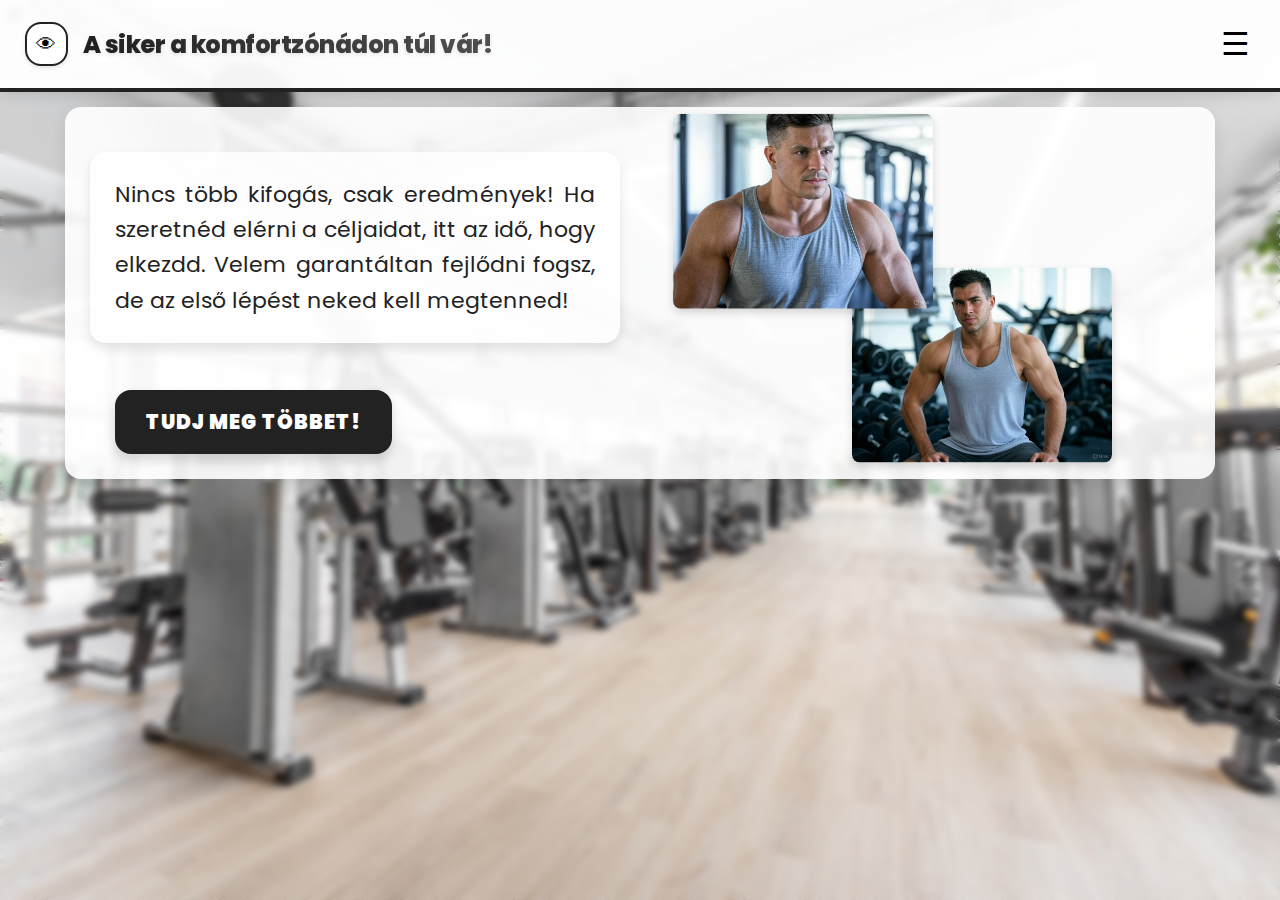
<file: index.html>
<!DOCTYPE html>
<html lang="hu">

<head>
    <meta charset="UTF-8">
    <meta name="viewport" content="width=device-width, initial-scale=1.0">
    <title>Kezdőlap | Deli Márk - Személyi edző</title>
    <link rel="stylesheet" href="kezdolap.css">
    <link rel="stylesheet" href="indexprint.css" media="print">
    <link href="https://fonts.googleapis.com/css2?family=Poppins:wght@400;500;600;700;800&display=swap"
        rel="stylesheet">
</head>

<body>
    <a href="#maincontent" class="skip-link">Ugrás a tartalomra</a>
    <header>
    <button id="highContrastToggle" class="contrast-icon-btn" aria-label="Nagy kontrasztú mód">👁</button>
    <div class="top-bar">
        <div class="slogan">A siker a komfortzónádon túl vár!</div>
        <button class="hamburger-menu" aria-label="Menü">☰</button>
        <nav class="nav-buttons">
            <a href="index.html" class="active">Kezdőlap</a>
            <a href="rolam.html">Rólam</a>
            <a href="kapcsolat.html">Kapcsolat</a>
            <div class="social-icons">
                <a href="https://www.instagram.com/"><img src="insta.png" alt="Instagram" class="icon"></a>
                <a href="https://www.facebook.com/"><img src="face.png" alt="Facebook" class="icon"></a>
            </div>
        </nav>
    </div>
</header>

    <main class="hero">
        <div class="hero-text">
            <p>
                Nincs több kifogás, csak eredmények! Ha szeretnéd elérni a céljaidat, itt az idő, hogy elkezdd. Velem
                garantáltan fejlődni fogsz, de az első lépést neked kell megtenned!
            </p>
            <a href="rolam.html" class="button"><strong>Tudj meg többet!</strong></a>
        </div>
        <div class="hero-images-container">
            <div class="hero-images">
                <img src="kezdolap.jpg" alt="Profilkép-1" class="image top-left thumbnail">
                <img src="kezdolap2.jpg" alt="Profilkép-2" class="image bottom-right thumbnail">
            </div>
        </div>
    </main>

    <script>
        const hamburgerMenu = document.querySelector('.hamburger-menu');
        const navButtons = document.querySelector('.nav-buttons');

        hamburgerMenu.addEventListener('click', (event) => {
            event.stopPropagation();
            navButtons.classList.toggle('open');
        });

        document.addEventListener('click', (event) => {
            if (!event.target.closest('.nav-buttons') && !event.target.closest('.hamburger-menu')) {
                navButtons.classList.remove('open');
            }
        });

        window.addEventListener('load', function () {
            document.body.classList.add('loaded');
        });

        document.getElementById('highContrastToggle').addEventListener('click', function () {
            document.body.classList.toggle('high-contrast');
            this.classList.toggle('active');
            localStorage.setItem('highContrast', document.body.classList.contains('high-contrast'));
        });

        if (localStorage.getItem('highContrast') === 'true') {
            document.body.classList.add('high-contrast');
            document.getElementById('highContrastToggle').classList.add('active');
        }
    </script>

</body>

</html>
</file>
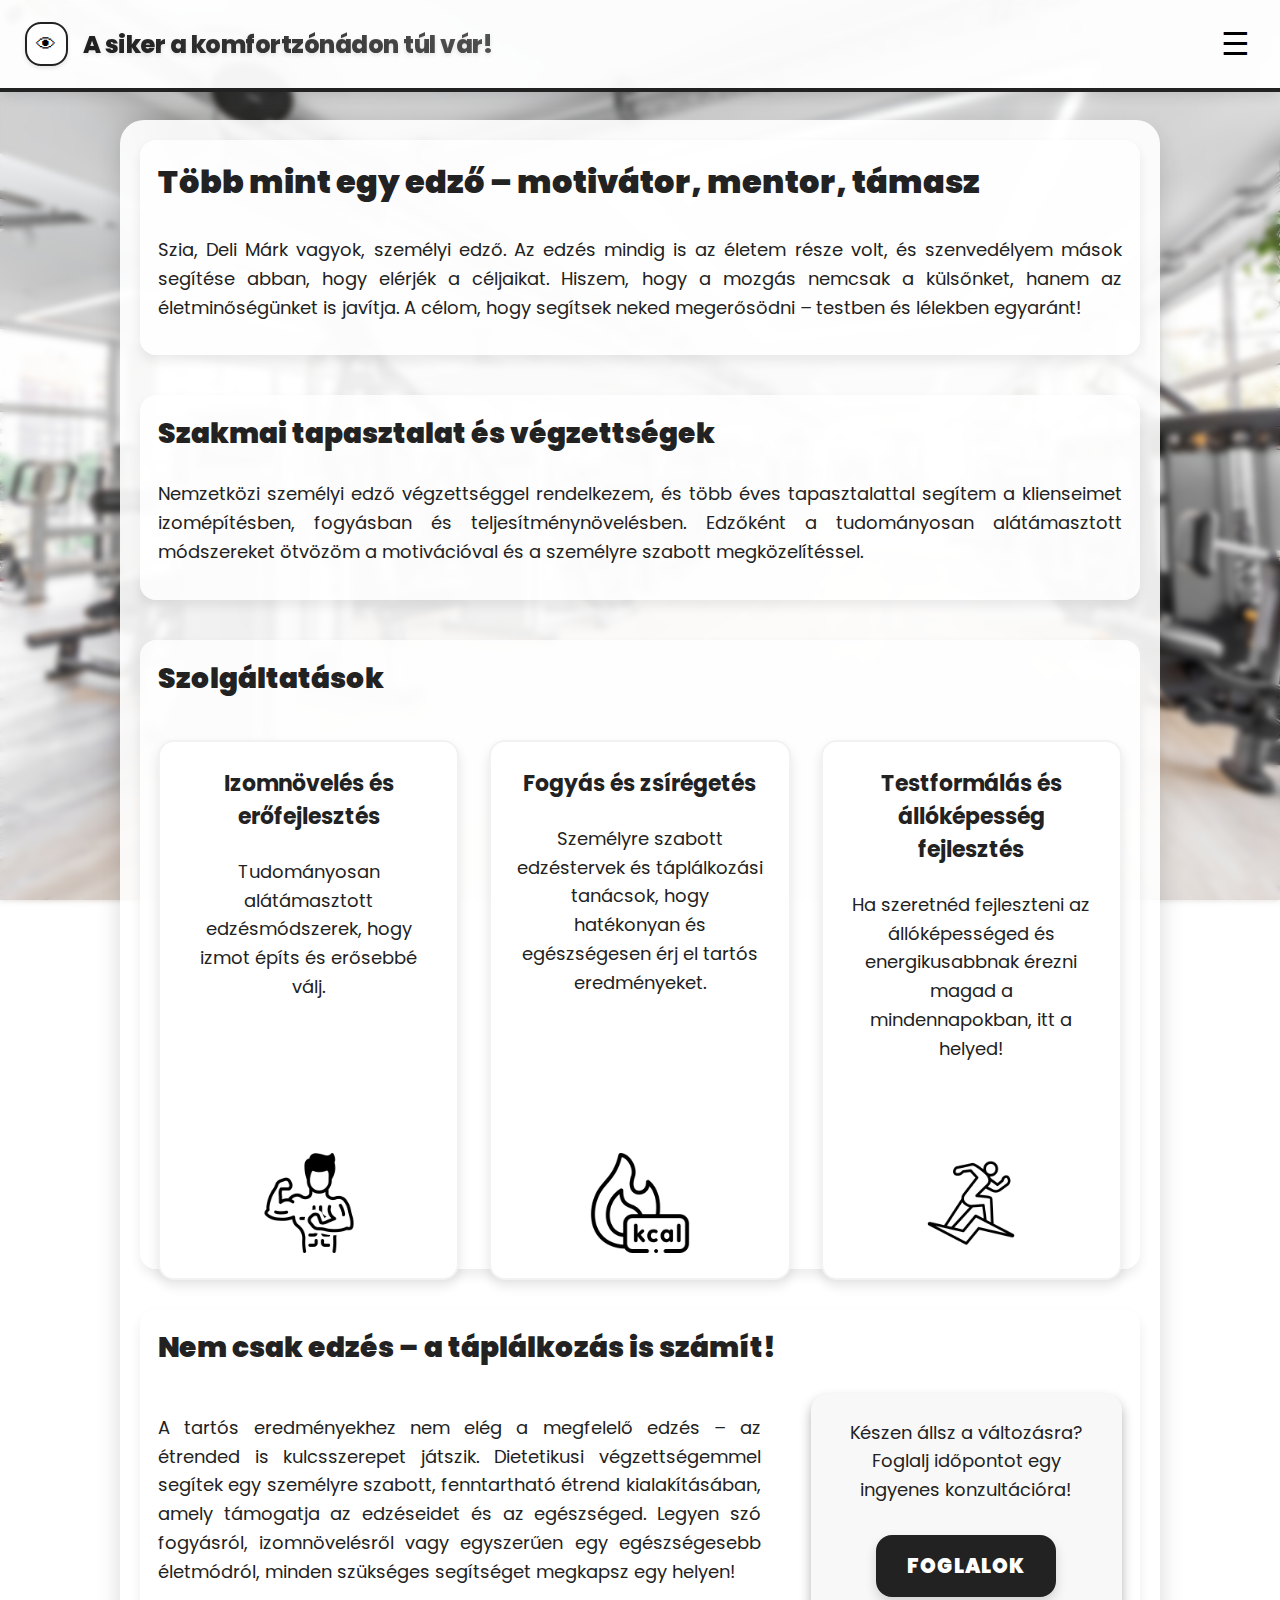
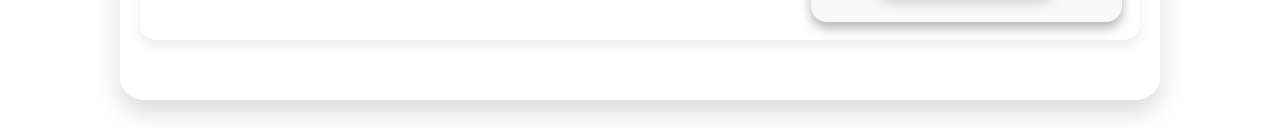
<file: rolam.html>
<!DOCTYPE html>
<html lang="hu">

<head>
    <meta charset="UTF-8">
    <meta name="viewport" content="width=device-width, initial-scale=1.0">
    <title>Rólam | Deli Márk - Személyi edző</title>
    <link rel="stylesheet" href="rolam.css">
    <link rel="stylesheet" href="rolamprint.css" media="print">
    <link href="https://fonts.googleapis.com/css2?family=Poppins:wght@400;500;600;700;800&display=swap"
        rel="stylesheet">
</head>

<body>
    <a href="#maincontent" class="skip-link"><em>Ugrás a tartalomra</em></a>
    <header>
        <button id="highContrastToggle" class="contrast-icon-btn" aria-label="Nagy kontrasztú mód">👁</button>
        <div class="top-bar">
            <div class="slogan">A siker a komfortzónádon túl vár!</div>
            <button class="hamburger-menu" aria-label="Menü">☰</button>
            <nav class="nav-buttons">
                <a href="index.html">Kezdőlap</a>
                <a href="rolam.html" class="active">Rólam</a>
                <a href="kapcsolat.html">Kapcsolat</a>
                <div class="social-icons">
                    <a href="https://www.instagram.com/" target="_blank"><img src="insta.png" alt="Instagram"
                            class="icon"></a>
                    <a href="https://www.facebook.com/" target="_blank"><img src="face.png" alt="Facebook"
                            class="icon"></a>
                </div>
            </nav>
        </div>
    </header>

    <main class="content">
        <section class="intro">
            <h1><strong>Több mint egy edző – motivátor, mentor, támasz</strong></h1>
            <p>
                Szia, Deli Márk vagyok, személyi edző. Az edzés mindig is az életem része volt, és szenvedélyem mások
                segítése abban, hogy elérjék a céljaikat.
                Hiszem, hogy a mozgás nemcsak a külsőnket, hanem az életminőségünket is javítja. A célom, hogy segítsek
                neked megerősödni – testben és
                lélekben egyaránt!
            </p>
        </section>

        <section class="experience">
            <h2><strong>Szakmai tapasztalat és végzettségek</strong></h2>
            <p>
                Nemzetközi személyi edző végzettséggel rendelkezem, és több éves tapasztalattal segítem a klienseimet
                izomépítésben, fogyásban és
                teljesítménynövelésben. Edzőként a tudományosan alátámasztott módszereket ötvözöm a motivációval és a
                személyre szabott megközelítéssel.
            </p>
        </section>

        <section class="services">
            <h2><strong>Szolgáltatások</strong></h2>
            <div class="services-container">
                <div class="service-card">
                    <h3>Izomnövelés és erőfejlesztés</h3>
                    <p>
                        Tudományosan alátámasztott edzésmódszerek, hogy izmot építs és erősebbé válj.
                    </p>
                    <div class="icon-container">
                        <img src="strength.png" alt="Izomépítés" class="service-icon">
                    </div>
                </div>

                <div class="service-card">
                    <h3>Fogyás és zsírégetés</h3>
                    <p>
                        Személyre szabott edzéstervek és táplálkozási tanácsok, hogy hatékonyan és egészségesen érj el
                        tartós eredményeket.
                    </p>
                    <div class="icon-container">
                        <img src="calories.png" alt="Fogyás" class="service-icon">
                    </div>
                </div>

                <div class="service-card">
                    <h3>Testformálás és állóképesség fejlesztés</h3>
                    <p>
                        Ha szeretnéd fejleszteni az állóképességed és energikusabbnak érezni magad a mindennapokban, itt
                        a helyed!
                    </p>
                    <div class="icon-container">
                        <img src="stamina.png" alt="Állóképesség" class="service-icon">
                    </div>
                </div>
            </div>
        </section>

        <section class="nutrition">
            <h2><strong>Nem csak edzés – a táplálkozás is számít!</strong></h2>
            <div class="nutrition-container">
                <div class="nutrition-text">
                    <p>
                        A tartós eredményekhez nem elég a megfelelő edzés – az étrended is kulcsszerepet játszik.
                        Dietetikusi végzettségemmel segítek egy személyre szabott, fenntartható étrend kialakításában,
                        amely támogatja az edzéseidet és az egészséged. Legyen szó fogyásról, izomnövelésről vagy
                        egyszerűen egy egészségesebb életmódról, minden szükséges segítséget megkapsz egy helyen!
                    </p>
                </div>
                <div class="call-to-action">
                    <p>Készen állsz a változásra? Foglalj időpontot egy ingyenes konzultációra!</p>
                    <a href="kapcsolat.html" class="button"><strong>Foglalok</strong></a>
                </div>
            </div>
        </section>
    </main>

    <script>
        const hamburgerMenu = document.querySelector('.hamburger-menu');
        const navButtons = document.querySelector('.nav-buttons');

        hamburgerMenu.addEventListener('click', (event) => {
            event.stopPropagation();
            navButtons.classList.toggle('open');
        });

        document.addEventListener('click', (event) => {
            if (!event.target.closest('.nav-buttons') && !event.target.closest('.hamburger-menu')) {
                navButtons.classList.remove('open');
            }
        });

        window.addEventListener('load', function () {
            document.body.classList.add('loaded');
        });

        document.getElementById('highContrastToggle').addEventListener('click', function () {
            document.body.classList.toggle('high-contrast');
            this.classList.toggle('active');
            localStorage.setItem('highContrast', document.body.classList.contains('high-contrast'));
        });

        if (localStorage.getItem('highContrast') === 'true') {
            document.body.classList.add('high-contrast');
            document.getElementById('highContrastToggle').classList.add('active');
        }
    </script>

</body>

</html>
</file>
<file: kezdolap.css>
body {
    margin: 0;
    font-family: 'Poppins', system-ui, -apple-system, BlinkMacSystemFont, 'Segoe UI', Roboto, Oxygen, Ubuntu, Cantarell, 'Open Sans', 'Helvetica Neue', sans-serif;
    background-image: url("background.jpg");
    background-size: cover;
    background-position: center;
    background-repeat: no-repeat;
    background-attachment: fixed;
    position: relative;
    color: #222;
    min-height: 100vh;
}

body::before {
    content: "";
    position: absolute;
    top: 0;
    left: 0;
    right: 0;
    bottom: 0;
    background: inherit;
    filter: blur(3px);
    z-index: -1;
}

header {
    border-bottom: 4px solid #222;
    padding: 15px 20px;
    display: flex;
    align-items: center;
    justify-content: space-between;
    position: relative;
    background-color: rgba(255, 255, 255, 0.95);
    box-shadow: 0 4px 12px rgba(0, 0, 0, 0.1);
}

.contrast-icon-btn {
    background: rgba(255, 255, 255, 0.9);
    border: 2px solid #222;
    border-radius: 16px;
    width: 44px;
    height: 44px;
    display: flex;
    align-items: center;
    justify-content: center;
    cursor: pointer;
    transition: all 0.3s ease;
    font-size: 20px;
    box-shadow: 0 2px 4px rgba(0, 0, 0, 0.1);
    margin: 0 5px;
}

.contrast-icon-btn:hover {
    transform: translateY(-2px);
    box-shadow: 0 4px 8px rgba(0, 0, 0, 0.15);
    background-color: #222;
    color: white;
}

.contrast-icon-btn.active {
    background-color: #222;
    color: white;
}

.high-contrast .contrast-icon-btn {
    background: #000;
    border-color: yellow;
    color: white;
}

.high-contrast .contrast-icon-btn:hover {
    background: #333;
}

.high-contrast {
    filter: contrast(120%) brightness(120%);
    background: black !important;
    color: white !important;
}

.high-contrast header {
    background-color: #000 !important;
    border-color: yellow;
}

.high-contrast .hero,
.high-contrast .hero-text p {
    background-color: #111 !important;
    border-color: yellow !important;
    color: white !important;
}

.high-contrast .button {
    background-color: yellow !important;
    color: black !important;
    border-color: white !important;
}

.high-contrast .nav-buttons a {
    color: white !important;
    border-color: yellow !important;
}

.high-contrast .slogan {
    background: linear-gradient(90deg, yellow 0%, white 100%);
    -webkit-text-fill-color: black;
}

.top-bar {
    display: flex;
    align-items: center;
    justify-content: space-between;
    width: 100%;
    flex-wrap: wrap;
}

.slogan {
    font-size: 32px;
    font-weight: 800;
    margin: 10px;
    letter-spacing: -0.5px;
    background: linear-gradient(90deg, #222 0%, #555 100%);
    background-clip: text;
    -webkit-background-clip: text;
    -webkit-text-fill-color: transparent;
    color: transparent;
    text-shadow: 0px 2px 4px rgba(0, 0, 0, 0.1);
}

.nav-buttons {
    display: none;
    flex-direction: column;
    position: absolute;
    top: 100%;
    left: 0;
    width: 100%;
    background-color: rgba(255, 255, 255, 0.98);
    z-index: 10;
    padding: 30px;
    box-sizing: border-box;
    box-shadow: 0 6px 12px rgba(0, 0, 0, 0.15);
    border-bottom: 4px solid #222;
    border-radius: 0 0 16px 16px;
}

.nav-buttons.open {
    display: flex;
    animation: fadeIn 0.3s ease-in-out;
}

@keyframes fadeIn {
    from {
        opacity: 0;
        transform: translateY(-10px);
    }

    to {
        opacity: 1;
        transform: translateY(0);
    }
}

.nav-buttons a {
    margin: 8px auto;
    width: 80%;
    box-sizing: border-box;
    text-align: center;
    font-size: clamp(16px, 2vw, 20px);
    font-weight: 700;
    padding: 14px 25px;
    border: 3px solid #222;
    border-radius: 16px;
    text-decoration: none;
    color: #222;
    transition: all 0.3s;
    background-color: rgba(255, 255, 255, 0.8);
    box-shadow: 0 4px 8px rgba(0, 0, 0, 0.1);
}

.nav-buttons a:hover {
    background-color: #222;
    color: white;
    transform: translateY(-2px);
    box-shadow: 0 6px 12px rgba(0, 0, 0, 0.15);
}

.nav-buttons a.active {
    background-color: #222 !important;
    color: white !important;
    box-shadow: 0 4px 8px rgba(0, 0, 0, 0.2) !important;
}

.nav-buttons a.active:hover {
    background-color: #333 !important;
}

.social-icons {
    display: flex;
    align-items: center;
    gap: 18px;
    margin-left: 20px;
}

.social-icons a {
    display: flex;
    width: 50px;
    height: 50px;
    justify-content: center;
    align-items: center;
    border: 3px solid #222;
    border-radius: 50%;
    background-color: white;
    padding: 0;
    transition: transform 0.3s, background-color 0.3s;
}

.social-icons a:hover {
    transform: scale(1.1);
    background-color: #f0f0f0;
}

.social-icons .icon {
    width: 65%;
    height: 65%;
    object-fit: contain;
}

.hamburger-menu {
    display: block;
    font-size: 32px;
    border: none;
    background: none;
    cursor: pointer;
    padding: 10px;
    margin-left: auto;
    z-index: 20;
    transition: transform 0.3s;
}

.hamburger-menu:hover {
    transform: scale(1.1);
}

@media (min-width: 1401px) {
    .hamburger-menu {
        display: none;
    }

    .nav-buttons {
        display: flex;
        flex-direction: row;
        position: static;
        width: auto;
        background-color: transparent;
        z-index: 1;
        padding: 0;
        box-shadow: none;
        border-bottom: none;
        border-radius: 0;
        align-items: center;
        gap: 20px;
    }

    .nav-buttons a {
        margin: 0;
        width: auto;
        text-align: center;
        background-color: transparent;
        box-shadow: none;
    }
}

.hero {
    display: flex;
    padding: 30px;
    gap: 40px;
    flex-wrap: nowrap;
    align-items: center;
    max-width: 1300px;
    margin: 20px auto;
    background-color: rgba(255, 255, 255, 0.9);
    border-radius: 24px;
    box-shadow: 0 8px 16px rgba(0, 0, 0, 0.1);
    width: calc(100% - 40px);
}

.hero-text {
    flex: 1;
    min-width: 280px;
    max-width: 600px;
    margin-left: auto;
    margin-right: auto;
    opacity: 0;
    transition: opacity 1s ease-in-out;
}

.hero-text p {
    margin-top: 20px;
    padding: 25px;
    font-size: clamp(16px, 2vw, 22px);
    line-height: 1.6;
    text-align: justify;
    background-color: rgba(255, 255, 255, 0.8);
    border-radius: 16px 16px 16px 16px;
    box-shadow: 0 6px 12px rgba(0, 0, 0, 0.1);
    transition: transform 0.3s, box-shadow 0.3s;
}

.hero-text p:hover {
    transform: translateY(-5px);
    box-shadow: 0 10px 20px rgba(0, 0, 0, 0.12);
}

.button {
    font-size: clamp(16px, 2vw, 20px);
    font-weight: 700;
    display: inline-block;
    margin-top: 25px;
    margin-left: 25px;
    padding: 16px 32px;
    border: 3px solid #222;
    border-radius: 16px;
    text-decoration: none;
    color: white;
    background-color: #222;
    transition: all 0.3s;
    box-shadow: 0 6px 12px rgba(0, 0, 0, 0.15);
    text-transform: uppercase;
    letter-spacing: 1px;
}

.button:hover {
    background-color: white;
    color: #222;
    transform: translateY(-4px);
    box-shadow: 0 8px 16px rgba(0, 0, 0, 0.2);
}

.hero-images-container {
    flex: 1;
    min-width: 320px;
    display: flex;
    justify-content: center;
    position: relative;
    height: 340px;
    max-width: 50%;
}

.hero-images {
    position: relative;
    width: 100%;
    height: 100%;
    opacity: 0;
    transition: opacity 1s ease-in-out 0.5s;
}

body.loaded .hero-text,
body.loaded .hero-images {
    opacity: 1;
}

.image {
    position: absolute;
    width: clamp(320px, 40%, 280px);
    height: auto;
    border-radius: 16px;
    max-width: 280px;
    box-shadow: 0 12px 24px rgba(0, 0, 0, 0.2);
}

.top-left {
    top: 0%;
    left: 0%;
    transform: translateX(10%) translateY(-5%);
    z-index: 2;
}

.bottom-right {
    bottom: 0%;
    right: 0%;
    transform: translateX(-50%) translateY(10%);
    z-index: 1;
}

.thumbnail {
    width: 320px;
    height: auto;
    object-fit: cover;
    border-radius: 8px;
    box-shadow: 0 4px 8px rgba(0, 0, 0, 0.15);
    transition: transform 0.3s ease-in-out;
}

.thumbnail:hover {
    transform: scale(1.5);
}

@media (max-width: 1400px) {
    .social-icons {
        margin: 20px auto 0;
        justify-content: center;
    }

    .hero {
        max-width: 1100px;
        padding: 25px;
        gap: 40px;
        margin: 15px auto;
        border-radius: 16px;
    }

    .hero-images-container {
        height: 300px;
    }

    .image {
        width: clamp(260px, 40%, 240px);
    }

    .slogan {
        font-size: 24px;
    }

    .button {
        padding: 14px 28px;
    }

    .top-left {
        transform: translateX(5%) translateY(-15%);
    }

    .bottom-right {
        transform: translateX(-30%) translateY(10%);
    }
}

@media (max-width: 1200px) {

    .hero {
        max-width: 900px;
        padding: 20px;
    }

    .hero-images-container {
        height: 280px;
    }

    .image {
        width: clamp(240px, 40%, 240px);
    }

    .top-left {
        transform: translateX(10%) translateY(-20%);
    }

    .bottom-right {
        transform: translateX(-5%) translateY(5%);
    }
}

@media (max-width: 1000px) {
    .hero {
        max-width: 800px;
        gap: 30px;
    }

    .hero-images-container {
        height: 260px;
    }

    .image {
        width: clamp(200px, 40%, 220px);
    }

    .button {
        font-size: 18px;
        padding: 12px 24px;
    }

    .hero-text p {
        font-size: 18px;
        padding: 20px;
    }

    .top-left {
        transform: translateX(10%) translateY(-15%);
    }

    .bottom-right {
        transform: translateX(-15%) translateY(-10%);
    }
}

@media (max-width: 900px) {
    .hero {
        flex-direction: column;
        max-width: 700px;
        padding: 20px;
    }

    .hero-images-container {
        height: 300px;
        order: 2;
        margin-top: 30px;
        min-width: 280px;
        max-width: 100%;
    }

    .hero-text {
        order: 1;
        max-width: 100%;
    }

    .image {
        width: clamp(180px, 40%, 200px);
    }

    .top-left {
        transform: translateX(-10%) translateY(25%);
    }

    .bottom-right {
        transform: translateX(10%) translateY(200%);
    }
}

@media (max-width: 780px) {
    .slogan {
        font-size: 20px;
        width: 80%;
    }

    .hero {
        max-width: 600px;
        padding: 15px;
    }

    .hero-text p {
        font-size: 16px;
        padding: 15px;
    }

    .button {
        font-size: 16px;
        padding: 12px 20px;
        margin-left: 15px;
    }

    .hero-images-container {
        height: 260px;
    }

    .image {
        width: clamp(160px, 40%, 180px);
        border-width: 3px;
    }

    .top-left {
        transform: translateX(5%) translateY(35%);

    }

    .bottom-right {
        transform: translateX(15%) translateY(200%);
    }
}

@media (max-width: 480px) {

    .hero {
        width: calc(100% - 20px);
        padding: 15px 10px;
        margin: 10px auto;
    }

    .hero-images-container {
        height: 220px;
    }

    .image {
        width: clamp(100px, 40%, 150px);
    }

    .slogan {
        font-size: 18px;
    }

    .hero-text p {
        margin-top: 10px;
    }

    .hero-text p:hover {
        transform: translateY(-3px);
    }

    .button {
        margin-top: 15px;
        padding: 10px 18px;
    }
}

.skip-link {
    position: absolute;
    left: -9999px;
    top: auto;
    width: 1px;
    height: 1px;
    overflow: hidden;
}

.skip-link:focus {
    position: fixed;
    top: 10px;
    left: 10px;
    width: auto;
    height: auto;
    padding: 10px;
    background: #222;
    color: white;
    z-index: 100;
}
</file>
<file: indexprint.css>
@media print {
    .slogan {
        background: none !important;
        -webkit-text-fill-color: black !important;
        color: black !important;
        text-shadow: none !important;
        background-clip: initial !important;
    }

    .social-icons {
        display: none !important;
    }

    .high-contrast * {
        color: black !important;
        background: white !important;
        border-color: #222 !important;
    }


    img,
    .image {
        max-width: 150px !important;
        height: auto !important;
        border: 1px solid #ddd !important;
        margin: 5px auto !important;
        display: block !important;
    }


    .video-section,
    .video-transcript {
        display: none !important;
    }


    .button {
        background: white !important;
        color: black !important;
        border: 1px solid #222 !important;
        box-shadow: none !important;
        text-decoration: none !important;
    }


    input[type="text"],
    input[type="email"],
    input[type="tel"],
    select,
    textarea {
        border: 1px solid #ccc !important;
        background: white !important;
        color: black !important;
        padding: 2px 5px !important;
    }

    input[type="checkbox"],
    input[type="radio"] {
        -webkit-print-color-adjust: exact !important;
        print-color-adjust: exact !important;
    }


    @page {
        margin: 1cm;
    }

    body {
        padding: 0 !important;
        margin: 0 !important;
    }


    a {
        color: black !important;
        text-decoration: underline !important;
    }

    a[href^="http"]:after {
        content: " (" attr(href) ")";
        font-size: 0.8em;
        font-weight: normal;
    }

    .nav-buttons a:after {
        content: "" !important;
    }


    header {
        border-bottom: 1px solid #222 !important;
        padding-bottom: 5px !important;
        margin-bottom: 10px !important;
    }
    
    section,
    .service-card {
        page-break-inside: avoid;
    }

    h1,
    h2,
    h3 {
        page-break-after: avoid;
    }
}
</file>
<file: rolam.css>
body {
    margin: 0;
    font-family: 'Poppins', system-ui, -apple-system, BlinkMacSystemFont, 'Segoe UI', Roboto, Oxygen, Ubuntu, Cantarell, 'Open Sans', 'Helvetica Neue', sans-serif;
    background-image: url("background.jpg");
    background-size: cover;
    background-position: center;
    background-repeat: no-repeat;
    background-attachment: fixed;
    position: relative;
    color: #222;
    min-height: 100vh;
}

body::before {
    content: "";
    position: absolute;
    top: 0;
    left: 0;
    right: 0;
    bottom: 0;
    background: inherit;
    filter: blur(3px);
    z-index: -1;
}

header {
    border-bottom: 4px solid #222;
    padding: 15px 20px;
    display: flex;
    align-items: center;
    justify-content: space-between;
    position: relative;
    background-color: rgba(255, 255, 255, 0.95);
    box-shadow: 0 4px 12px rgba(0, 0, 0, 0.1);
}

.contrast-icon-btn {
    background: rgba(255, 255, 255, 0.9);
    border: 2px solid #222;
    border-radius: 16px;
    width: 44px;
    height: 44px;
    display: flex;
    align-items: center;
    justify-content: center;
    cursor: pointer;
    transition: all 0.3s ease;
    font-size: 20px;
    box-shadow: 0 2px 4px rgba(0, 0, 0, 0.1);
    margin: 0 5px;
}

.contrast-icon-btn:hover {
    transform: translateY(-2px);
    box-shadow: 0 4px 8px rgba(0, 0, 0, 0.15);
    background-color: #222;
    color: white;
}

/* Aktív állapot */
.contrast-icon-btn.active {
    background-color: #222;
    color: white;
}

/* Nagy kontraszt mód */
.high-contrast .contrast-icon-btn {
    background: #000;
    border-color: yellow;
    color: white;
}

.high-contrast .contrast-icon-btn:hover {
    background: #333;
}

.high-contrast {
    filter: contrast(120%) brightness(120%);
    background: black !important;
    color: white !important;
}

.high-contrast header {
    background-color: #000 !important;
    border-color: yellow;
}

.high-contrast .hero,
.high-contrast .hero-text p {
    background-color: #111 !important;
    border-color: yellow !important;
    color: white !important;
}

.high-contrast .button {
    background-color: yellow !important;
    color: black !important;
    border-color: white !important;
}

.high-contrast .nav-buttons a {
    color: white !important;
    border-color: yellow !important;
}

.high-contrast .slogan {
    background: linear-gradient(90deg, yellow 0%, white 100%);
    -webkit-text-fill-color: black;
}

.high-contrast p,
.high-contrast .service-card,
.high-contrast .nutrition-text,
.high-contrast .call-to-action,
.high-contrast section {
    color: white !important;
    background-color: #000 !important;
    border-color: yellow !important;
}

.high-contrast .content {
    background-color: #000 !important;
    border: 2px solid yellow !important;
}

.high-contrast .service-card {
    border: 2px solid yellow !important;
}

.high-contrast .call-to-action {
    border: 2px solid yellow !important;
}

.high-contrast h1,
.high-contrast h2,
.high-contrast h3 {
    color: yellow !important;
    border-bottom: 2px solid yellow !important;
}

.high-contrast .button {
    background-color: yellow !important;
    color: black !important;
    border-color: white !important;
}

.high-contrast .button:hover {
    background-color: white !important;
    color: black !important;
    border-color: yellow !important;
}

.top-bar {
    display: flex;
    align-items: center;
    justify-content: space-between;
    width: 100%;
    flex-wrap: wrap;
}

.slogan {
    font-size: 32px;
    font-weight: 800;
    margin: 10px;
    letter-spacing: -0.5px;
    background: linear-gradient(90deg, #222 0%, #555 100%);
    background-clip: text;
    -webkit-background-clip: text;
    -webkit-text-fill-color: transparent;
    color: transparent;
    text-shadow: 0px 2px 4px rgba(0, 0, 0, 0.1);
}

.nav-buttons {
    display: none;
    flex-direction: column;
    position: absolute;
    top: 100%;
    left: 0;
    width: 100%;
    background-color: rgba(255, 255, 255, 0.98);
    z-index: 10;
    padding: 30px;
    box-sizing: border-box;
    box-shadow: 0 6px 12px rgba(0, 0, 0, 0.15);
    border-bottom: 4px solid #222;
    border-radius: 0 0 16px 16px;
}

.nav-buttons.open {
    display: flex;
    animation: fadeIn 0.3s ease-in-out;
}

@keyframes fadeIn {
    from {
        opacity: 0;
        transform: translateY(-10px);
    }

    to {
        opacity: 1;
        transform: translateY(0);
    }
}

.nav-buttons a {
    margin: 8px auto;
    width: 80%;
    box-sizing: border-box;
    text-align: center;
    font-size: clamp(16px, 2vw, 20px);
    font-weight: 700;
    padding: 14px 25px;
    border: 3px solid #222;
    border-radius: 16px;
    text-decoration: none;
    color: #222;
    transition: all 0.3s;
    background-color: rgba(255, 255, 255, 0.8);
    box-shadow: 0 4px 8px rgba(0, 0, 0, 0.1);
}

.nav-buttons a:hover {
    background-color: #222;
    color: white;
    transform: translateY(-2px);
    box-shadow: 0 6px 12px rgba(0, 0, 0, 0.15);
}

.nav-buttons a.active {
    background-color: #222 !important;
    color: white !important;
    box-shadow: 0 4px 8px rgba(0, 0, 0, 0.2) !important;
}

.nav-buttons a.active:hover {
    background-color: #333 !important;
}

.social-icons {
    display: flex;
    align-items: center;
    gap: 18px;
    margin-left: 20px;
}

.social-icons a {
    display: flex;
    width: 50px;
    height: 50px;
    justify-content: center;
    align-items: center;
    border: 3px solid #222;
    border-radius: 50%;
    background-color: white;
    padding: 0;
    transition: transform 0.3s, background-color 0.3s;
}

.social-icons a:hover {
    transform: scale(1.1);
    background-color: #f0f0f0;
}

.social-icons .icon {
    width: 65%;
    height: 65%;
    object-fit: contain;
}

.hamburger-menu {
    display: block;
    font-size: 32px;
    border: none;
    background: none;
    cursor: pointer;
    padding: 10px;
    margin-left: auto;
    z-index: 20;
    transition: transform 0.3s;
}

.hamburger-menu:hover {
    transform: scale(1.1);
}

@media (min-width: 1401px) {
    .hamburger-menu {
        display: none;
    }

    .nav-buttons {
        display: flex;
        flex-direction: row;
        position: static;
        width: auto;
        background-color: transparent;
        z-index: 1;
        padding: 0;
        box-shadow: none;
        border-bottom: none;
        border-radius: 0;
        align-items: center;
        gap: 20px;
    }

    .nav-buttons a {
        margin: 0;
        width: auto;
        text-align: center;
        background-color: transparent;
        box-shadow: none;
    }
}

.content {
    max-width: 1200px;
    margin: 30px auto;
    padding: 20px;
    background-color: rgba(255, 255, 255, 0.9);
    border-radius: 24px;
    box-shadow: 0 12px 24px rgba(0, 0, 0, 0.15);
    animation: fadeIn 1.5s ease-out;
}

.intro,
.experience,
.nutrition-text {
    text-align: justify;
}

section {
    margin-bottom: 40px;
    padding: 20px;
    border-radius: 16px;
    background-color: rgba(255, 255, 255, 0.8);
    box-shadow: 0 6px 12px rgba(0, 0, 0, 0.08);
    transition: transform 0.3s, box-shadow 0.3s;
}

section:hover {
    transform: translateY(-5px);
    box-shadow: 0 10px 20px rgba(0, 0, 0, 0.12);
}

h1,
h2,
h3 {
    color: #222;
    position: relative;
    padding-bottom: 10px;
    margin-top: 0;
}

h1 {
    font-size: clamp(24px, 4vw, 32px);
    margin-bottom: 20px;
}

h2 {
    font-size: clamp(20px, 3vw, 28px);
    margin-bottom: 15px;
}

h3 {
    font-size: clamp(18px, 2.5vw, 22px);
    margin-bottom: 15px;
}

p {
    font-size: clamp(16px, 1.8vw, 18px);
    line-height: 1.6;
    margin: 0 0 15px;
}

.services-container {
    display: grid;
    grid-template-columns: repeat(auto-fit, minmax(300px, 1fr));
    gap: 30px;
    margin-top: 30px;
    margin-bottom: 25px;
}

.service-card {
    text-align: center;
    background-color: white;
    border-radius: 16px;
    padding: 25px;
    box-shadow: 0 6px 12px rgba(0, 0, 0, 0.1);
    display: flex;
    flex-direction: column;
    transition: transform 0.3s, box-shadow 0.3s;
    border: 2px solid rgba(0, 0, 0, 0.05);
    height: 100%;
}

.service-card:hover {
    transform: translateY(-8px);
    box-shadow: 0 12px 24px rgba(0, 0, 0, 0.15);
    border-color: rgba(0, 0, 0, 0.1);
}

.icon-container {
    display: flex;
    justify-content: center;
    margin-top: auto;
    padding-top: 20px;
}

.service-icon {
    width: 100px;
    height: 100px;
    object-fit: contain;
}

.nutrition-container {
    display: grid;
    grid-template-columns: 2fr 1fr;
    gap: 30px;
    align-items: center;
}

.nutrition-text {
    padding-right: 20px;
}

.call-to-action {
    background-color: #f8f8f8;
    padding: 25px;
    border-radius: 16px;
    box-shadow: 0 6px 12px rgba(0, 0, 0, 0.3);
    text-align: center;
}

.button {
    font-size: clamp(16px, 2vw, 20px);
    font-weight: 700;
    display: inline-block;
    margin-top: 15px;
    padding: 14px 30px;
    border: 3px solid #222;
    border-radius: 16px;
    text-decoration: none;
    color: white;
    background-color: #222;
    transition: all 0.3s;
    box-shadow: 0 6px 12px rgba(0, 0, 0, 0.15);
    text-transform: uppercase;
    letter-spacing: 1px;
}

.button:hover {
    background-color: white;
    color: #222;
    transform: translateY(-4px);
    box-shadow: 0 8px 16px rgba(0, 0, 0, 0.2);
}

@media (max-width: 1400px) {
    .slogan {
        font-size: 24px;
    }

    .content {
        max-width: 1000px;
        margin: 28px auto;
    }

    .services-container {
        grid-template-columns: repeat(auto-fit, minmax(280px, 1fr));
    }

    .social-icons {
        margin: 20px auto 0;
        justify-content: center;
    }

    .button {
        padding: 13px 28px;
    }

    section {
        padding: 18px;
    }
}

@media (max-width: 1200px) {
    .content {
        margin: 25px 15px;
        padding: 18px;
    }

    .social-icons {
        gap: 15px;
        justify-content: center;
    }

    .social-icons a {
        width: 45px;
        height: 45px;
        justify-content: center;
    }

    .button {
        padding: 12px 26px;
    }
}

@media (max-width: 1000px) {
    .services-container {
        grid-template-columns: repeat(auto-fit, minmax(250px, 1fr));
        gap: 25px;
    }

    .nutrition-container {
        gap: 20px;
    }

    .social-icons a {
        width: 40px;
        height: 40px;
        justify-content: center;
    }

    .service-icon {
        width: 70px;
        height: 70px;
    }
}

@media (max-width: 900px) {
    .content {
        margin: 20px 10px;
        padding: 15px;
    }

    section {
        padding: 15px;
        margin-bottom: 30px;
    }

    .nutrition-container {
        grid-template-columns: 1fr;
    }

    .nutrition-text {
        padding-right: 0;
    }

    .call-to-action {
        border-left: none;
        border-top: 4px solid #222;
        padding: 20px 15px;
    }

    .social-icons {
        margin: 15px auto 0;
        justify-content: center;
    }
}

@media (max-width: 780px) {
    .services-container {
        grid-template-columns: 1fr;
        gap: 20px;
    }

    .slogan {
        font-size: 20px;
        width: 80%;
    }

    .service-card {
        padding: 20px;
    }

    .button {
        font-size: 16px;
        padding: 12px 24px;
    }

    section:hover {
        transform: translateY(-3px);
    }

    .service-card:hover {
        transform: translateY(-5px);
    }
}

@media (max-width: 480px) {
    section {
        padding: 12px;
        margin-bottom: 25px;
    }

    .service-card {
        padding: 15px;
    }

    .service-icon {
        width: 60px;
        height: 60px;
    }

    .button {
        padding: 10px 18px;
        font-size: 14px;
        border-width: 2px;
    }

    .social-icons {
        gap: 12px;
        justify-content: center;
    }

    .social-icons a {
        width: 35px;
        height: 35px;
        border-width: 2px;
    }

    .nav-buttons a {
        padding: 10px 15px;
        border-width: 2px;
        font-size: 15px;
    }

    .slogan {
        font-size: 18px;
        margin: 5px;
    }

    p {
        font-size: 15px;
    }
}


body.loaded .content {
    opacity: 1;
}

.skip-link {
    position: absolute;
    left: -9999px;
    top: auto;
    width: 1px;
    height: 1px;
    overflow: hidden;
}

.skip-link:focus {
    position: fixed;
    top: 10px;
    left: 10px;
    width: auto;
    height: auto;
    padding: 10px;
    background: #222;
    color: white;
    z-index: 100;
}
</file>
<file: rolamprint.css>
@media print {
    .slogan {
        background: none !important;
        -webkit-text-fill-color: black !important;
        color: black !important;
        text-shadow: none !important;
        background-clip: initial !important;
    }

    .social-icons {
        display: none !important;
    }

    .high-contrast * {
        color: black !important;
        background: white !important;
        border-color: #222 !important;
    }


    img,
    .image {
        max-width: 150px !important;
        height: auto !important;
        border: 1px solid #ddd !important;
        margin: 5px auto !important;
        display: block !important;
    }


    .video-section,
    .video-transcript {
        display: none !important;
    }


    .button {
        background: white !important;
        color: black !important;
        border: 1px solid #222 !important;
        box-shadow: none !important;
        text-decoration: none !important;
    }


    input[type="text"],
    input[type="email"],
    input[type="tel"],
    select,
    textarea {
        border: 1px solid #ccc !important;
        background: white !important;
        color: black !important;
        padding: 2px 5px !important;
    }

    input[type="checkbox"],
    input[type="radio"] {
        -webkit-print-color-adjust: exact !important;
        print-color-adjust: exact !important;
    }


    @page {
        margin: 1cm;
    }

    body {
        padding: 0 !important;
        margin: 0 !important;
    }


    a {
        color: black !important;
        text-decoration: underline !important;
    }

    a[href^="http"]:after {
        content: " (" attr(href) ")";
        font-size: 0.8em;
        font-weight: normal;
    }

    .nav-buttons a:after {
        content: "" !important;
    }


    header {
        border-bottom: 1px solid #222 !important;
        padding-bottom: 5px !important;
        margin-bottom: 10px !important;
    }

    section,
    .service-card {
        page-break-inside: avoid;
    }

    h1,
    h2,
    h3 {
        page-break-after: avoid;
    }
}
</file>
